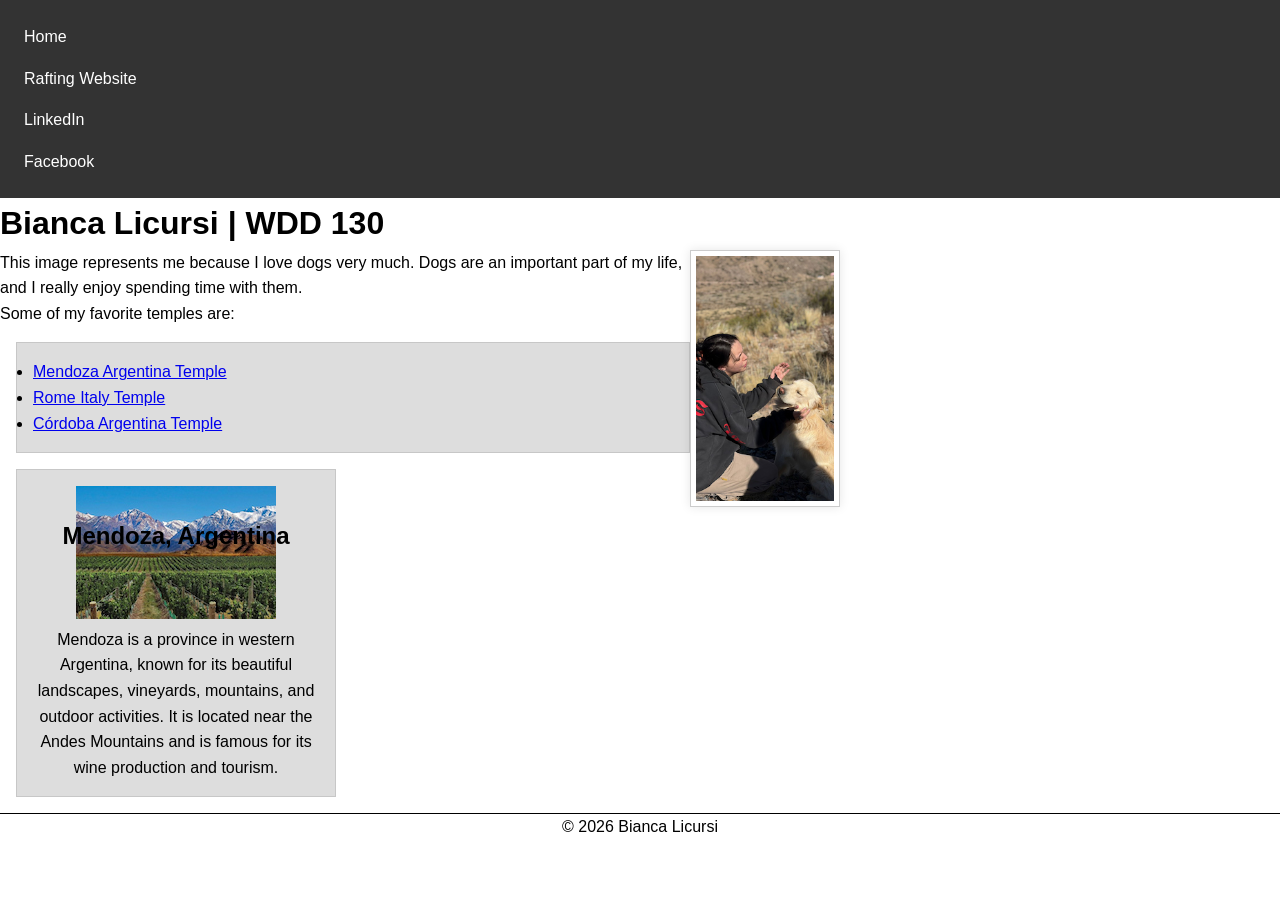
<file: index.html>
<!DOCTYPE html>
<html lang="en-US">

<head>
    <meta charset="UTF-8">
    <meta name="viewport" content="width=device-width, initial-scale=1.0">
    <title>Bianca Licursi | WDD 130</title>
    <meta name="description"
      content="Bianca Licursi's WDD 130 home page about web design, programming, learning, and Mendoza, Argentina.">
    <meta name="author" content="Bianca Licursi">
    <link rel="stylesheet" href="styles/styles.css">
</head>

<body>
    <header>
        <nav>
            <!--i have two navigation links for the week 3 homework-->
            <a href="#">Home</a>
            <a href="wwr/">Rafting Website</a>
            <a href="https://www.linkedin.com/in/bianca-licursi-32025340a/" target="_blank"
              rel="noopener">LinkedIn</a>
            <a href="https://www.facebook.com/bianca.licursi.ojeda" target="_blank"
              rel="noopener">Facebook</a>
        </nav>
    </header>

    <main>
        <h1>Bianca Licursi | WDD 130</h1>

        <img src="images/profile.jpg" alt="Bianca with a dog">

        <p>
            This image represents me because I love dogs very much.
            Dogs are an important part of my life, and I really enjoy
            spending time with them.
        </p>

        <p>
            Some of my favorite temples are:
        </p>

        <ul class="box">
            <li>
                <a href="https://www.churchofjesuschrist.org/temples/details/mendoza-argentina-temple"
                  target="_blank" rel="noopener">Mendoza Argentina Temple</a>
            </li>
            <li>
                <a href="https://www.churchofjesuschrist.org/temples/details/rome-italy-temple"
                  target="_blank" rel="noopener">Rome Italy Temple</a>
            </li>
            <li>
                <a href="https://www.churchofjesuschrist.org/temples/details/cordoba-argentina-temple"
                  target="_blank" rel="noopener">Córdoba Argentina Temple</a>
            </li>
        </ul>
    </main>

    <aside class="box">
        <h2>Mendoza, Argentina</h2>

        <img src="images/mendoza.jpg" alt="Landscape of Mendoza, Argentina">

        <p>
            Mendoza is a province in western Argentina, known for its
            beautiful landscapes, vineyards, mountains, and outdoor
            activities. It is located near the Andes Mountains and is
            famous for its wine production and tourism.
        </p>
    </aside>

    <footer>
        <p>© 2026 Bianca Licursi</p>
    </footer>
</body>


</html>
</file>
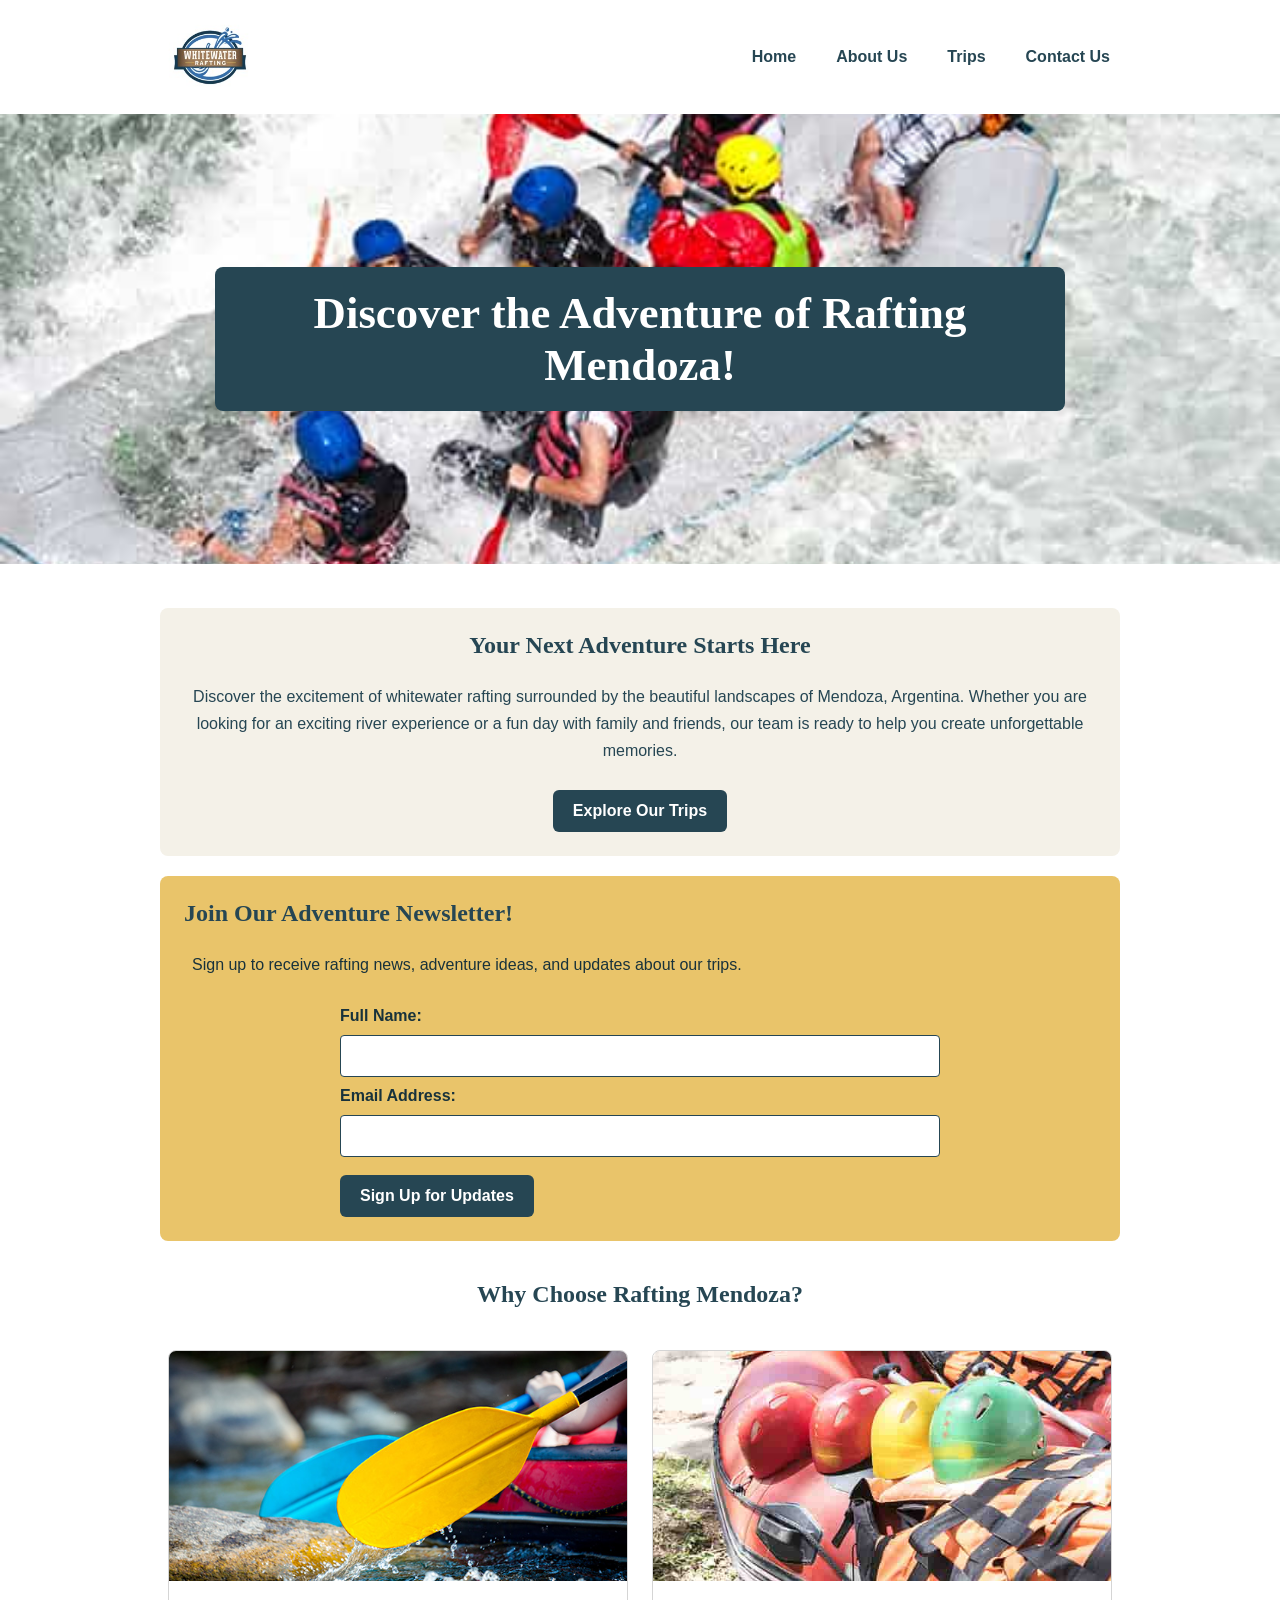
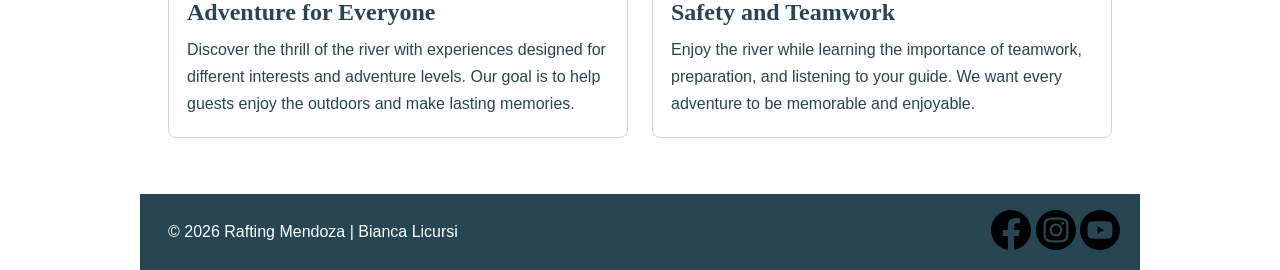
<file: wwr/index.html>
<!DOCTYPE html>
<html lang="en-US">

<head>
    <meta charset="UTF-8">
    <meta name="viewport" content="width=device-width, initial-scale=1.0">
    <meta name="description"
        content="Discover rafting adventures in Mendoza, Argentina. Explore river trips, enjoy nature, and find the perfect whitewater rafting experience.">
    <meta name="author" content="Bianca Licursi">
    <title>Home | Rafting Mendoza</title>
    <link rel="stylesheet" href="styles/rafting.css">
</head>

<body>
    <header>
        <img src="images/logo/logo.jpg" alt="Rafting Mendoza Logo">

        <nav>
            <ul>
                <li><a href="index.html">Home</a></li>
                <li><a href="about.html">About Us</a></li>
                <li><a href="trips.html">Trips</a></li>
                <li><a href="contact.html">Contact Us</a></li>
            </ul>
        </nav>
    </header>

    <main class="home-main">
        <section class="home-hero">
            <img src="images/raftingmendoza.jpg"
                alt="A group enjoying a whitewater rafting adventure in Mendoza">
            <h1>Discover the Adventure of Rafting Mendoza!</h1>
        </section>

        <div class="home-content">
            <section class="home-intro">
                <h2>Your Next Adventure Starts Here</h2>

                <p>
                    Discover the excitement of whitewater rafting surrounded by
                    the beautiful landscapes of Mendoza, Argentina. Whether you
                    are looking for an exciting river experience or a fun day
                    with family and friends, our team is ready to help you
                    create unforgettable memories.
                </p>

                <a class="cta-button" href="trips.html">Explore Our Trips</a>
            </section>

            <section class="newsletter">
                <h2>Join Our Adventure Newsletter!</h2>

                <p>
                    Sign up to receive rafting news, adventure ideas, and
                    updates about our trips.
                </p>

                <form action="#" method="get">
                    <label for="newsletter-name">Full Name:</label>
                    <input type="text" id="newsletter-name"
                        name="newsletter-name" autocomplete="name" required>

                    <label for="newsletter-email">Email Address:</label>
                    <input type="email" id="newsletter-email"
                        name="newsletter-email" autocomplete="email" required>

                    <button type="submit">Sign Up for Updates</button>
                </form>
            </section>

            <section class="home-grid">
                <h2>Why Choose Rafting Mendoza?</h2>

                <article class="home-card">
                    <img src="images/rafting1.jpg"
                        alt="Rafters navigating exciting river rapids">

                    <h2>Adventure for Everyone</h2>

                    <p>
                        Discover the thrill of the river with experiences
                        designed for different interests and adventure levels.
                        Our goal is to help guests enjoy the outdoors and
                        make lasting memories.
                    </p>
                </article>

                <article class="home-card">
                    <img src="images/rafting2.jpg"
                        alt="A rafting group enjoying the river together">

                    <h2>Safety and Teamwork</h2>

                    <p>
                        Enjoy the river while learning the importance of
                        teamwork, preparation, and listening to your guide.
                        We want every adventure to be memorable and enjoyable.
                    </p>
                </article>
            </section>
        </div>
    </main>

    <footer>
        <p>&copy; 2026 Rafting Mendoza | Bianca Licursi</p>

        <nav class="socialmedia">
            <a href="https://facebook.com">
                <img src="images/facebook.svg" alt="Facebook">
            </a>

            <a href="https://instagram.com">
                <img src="images/instagram.svg" alt="Instagram">
            </a>

            <a href="https://youtube.com">
                <img src="images/youtube.svg" alt="YouTube">
            </a>
        </nav>
    </footer>
</body>

</html>
</file>
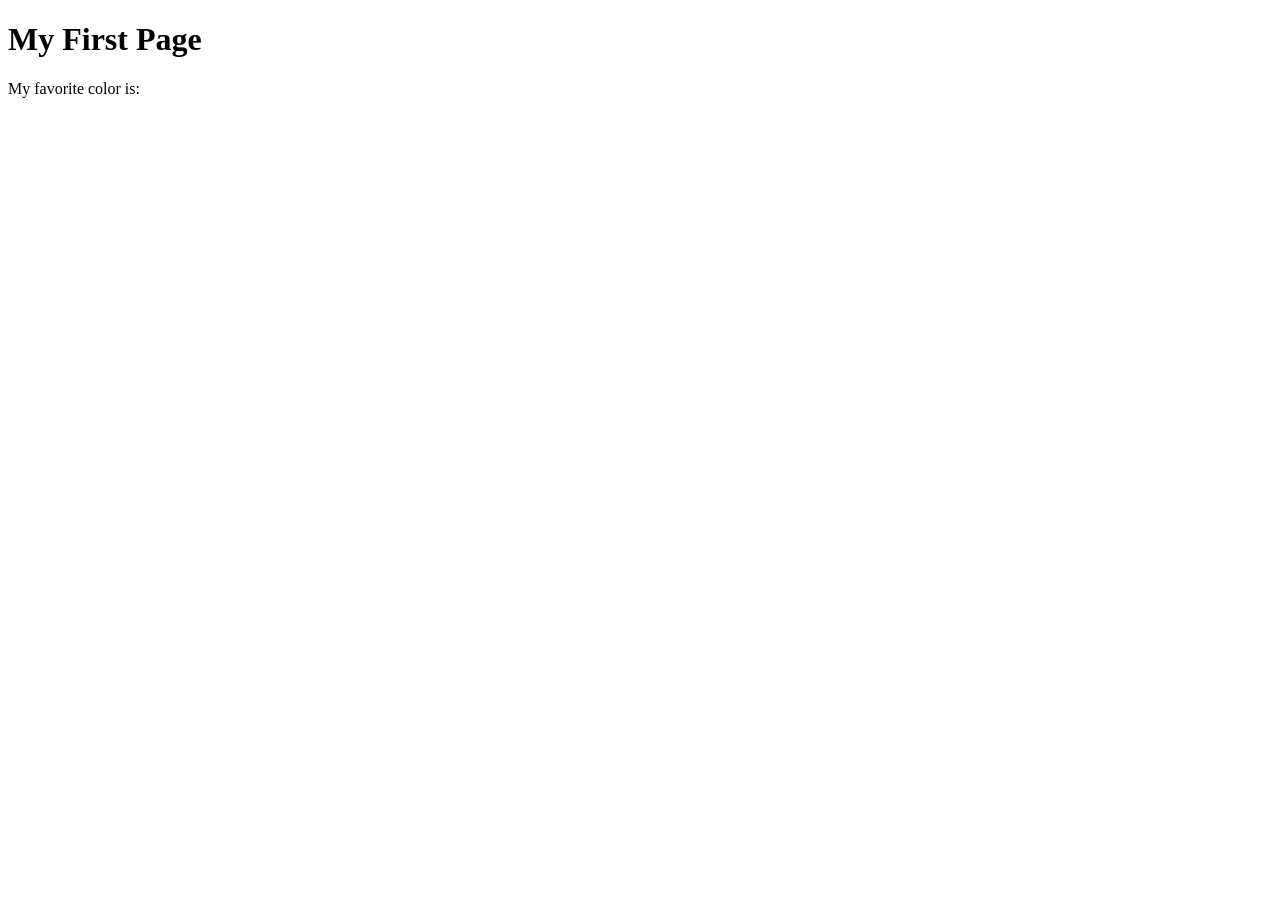
<file: week01/first-page.html>
<!DOCTYPE html>
<html lang="en">
<head>
    <meta charset="UTF-8">
    <meta name="viewport" content="width=device-width, initial-scale=1.0">
    <title>My First Page</title>
</head>
<body>
    <h1>My First Page</h1>
    <p>My favorite color is: </p>
</body>
</html>
</file>
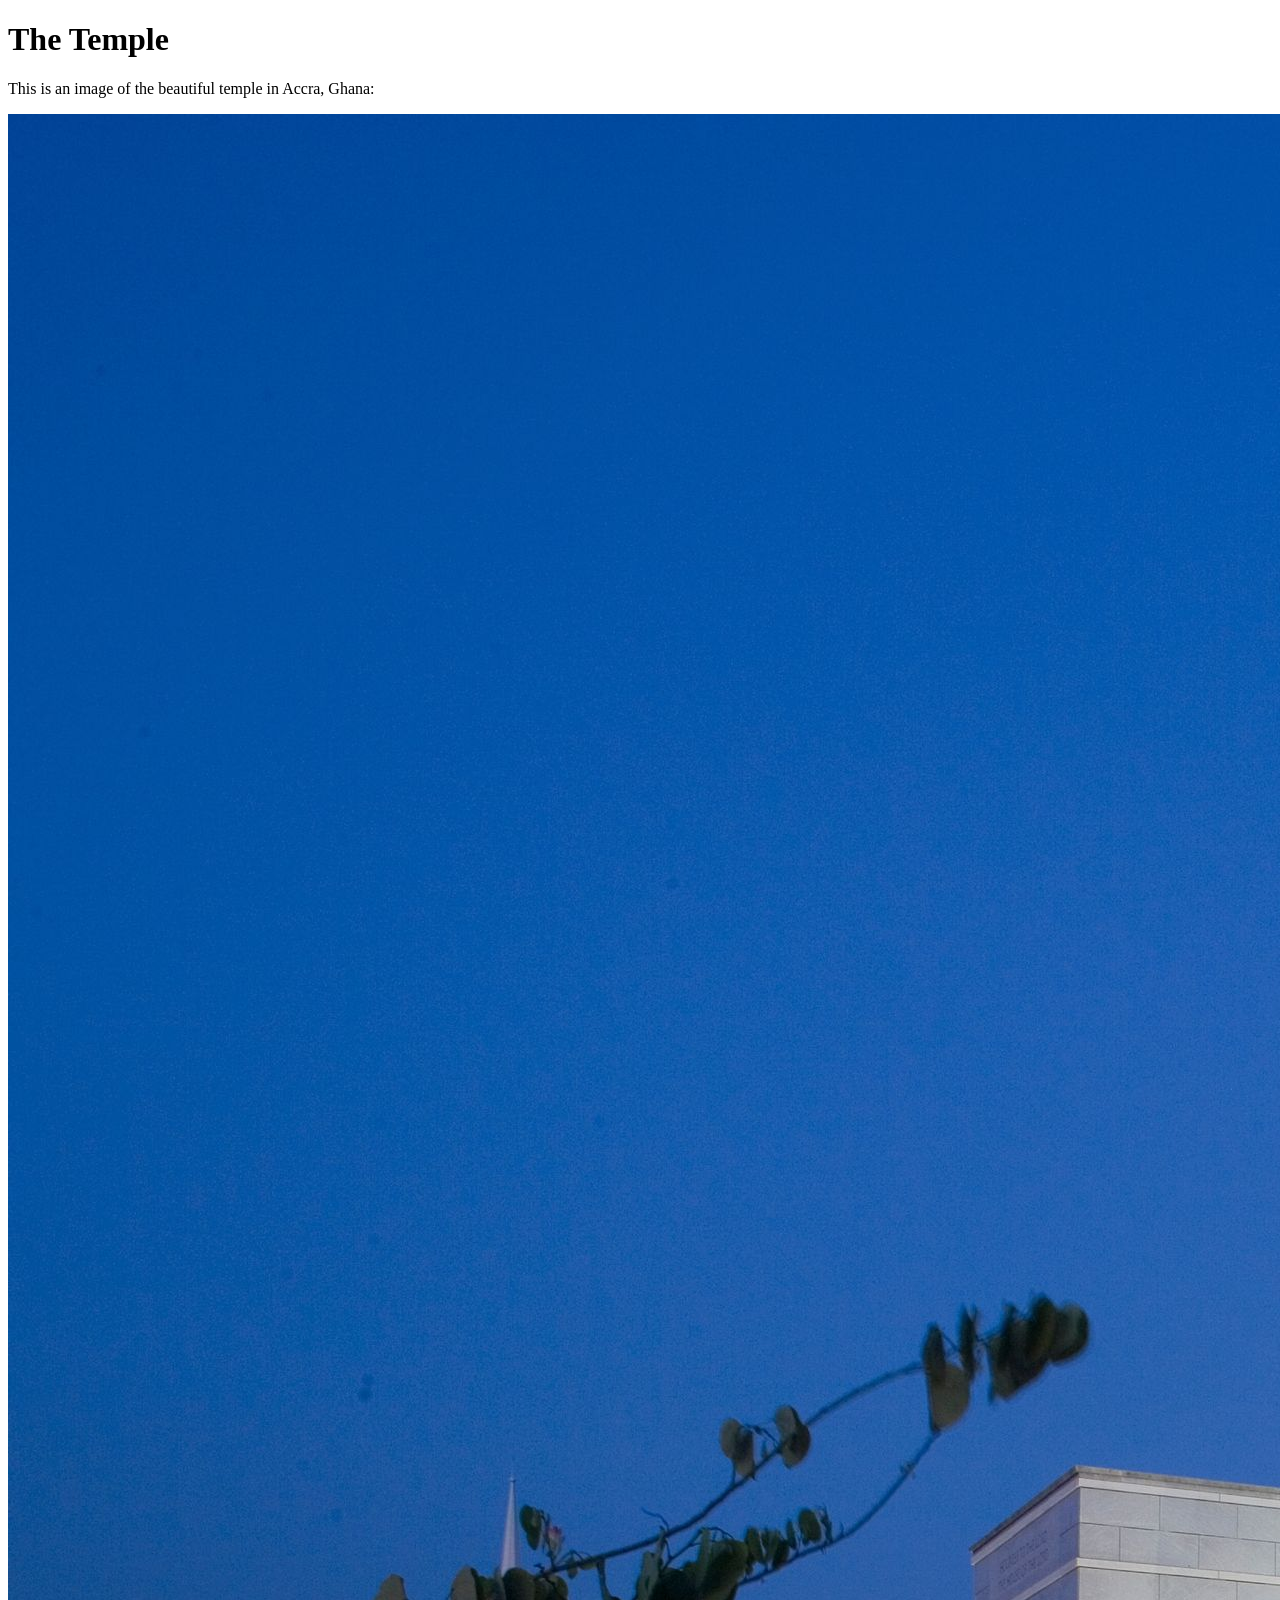
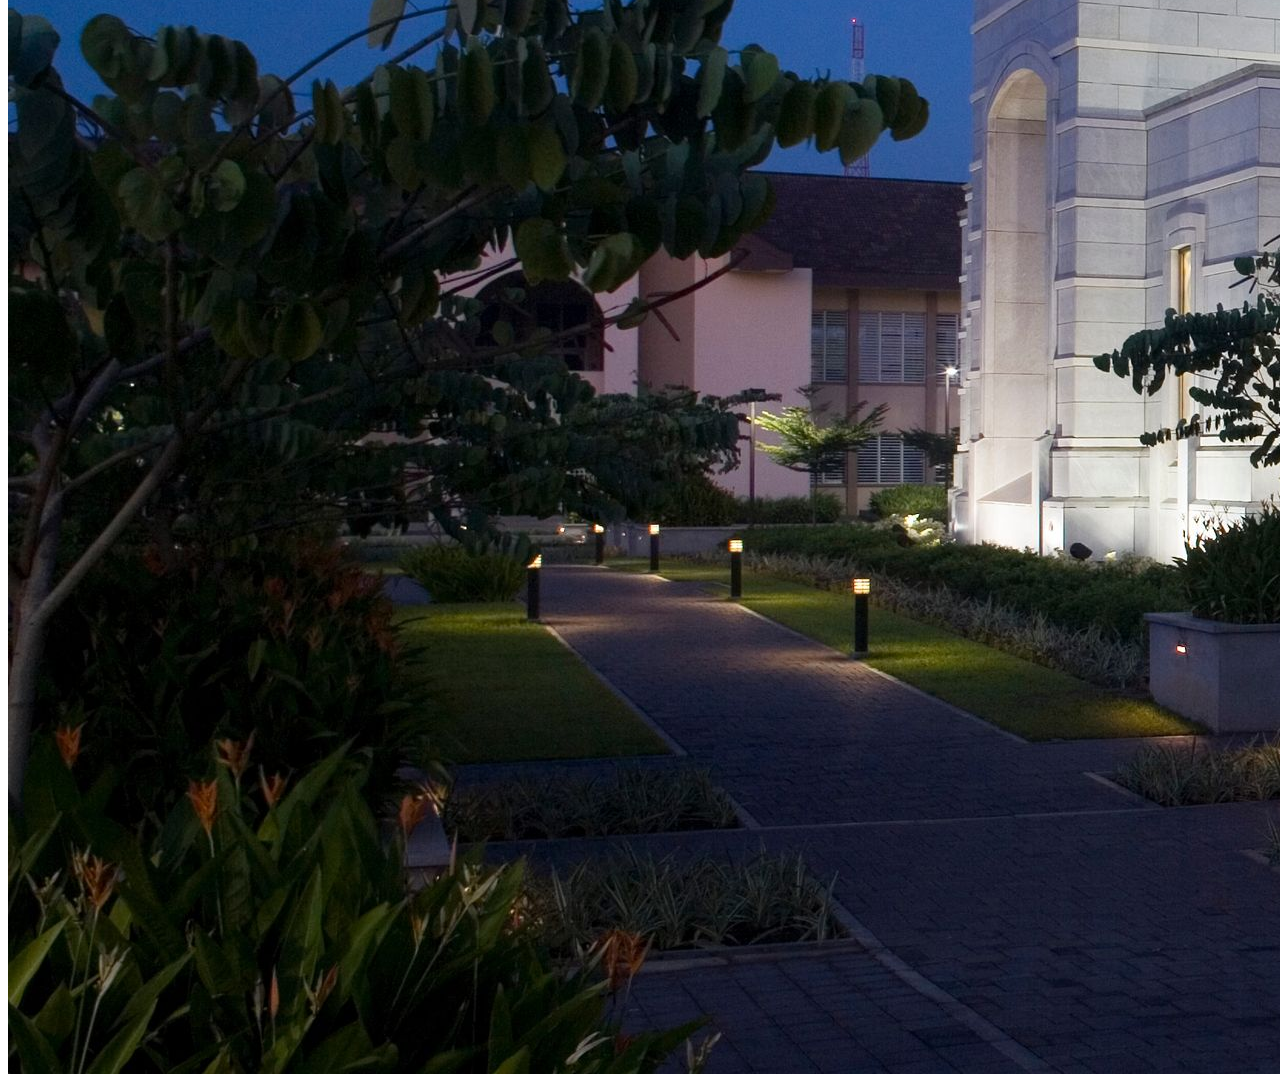
<file: week01/images.html>
<!DOCTYPE html>
<html lang="en">
<head>
    <meta charset="UTF-8">
    <meta name="viewport" content="width=device-width, initial-scale=1.0">
    <title>Temple Image</title>
</head>
<body>
    <h1>The Temple</h1>
    <p>This is an image of the beautiful temple in Accra, Ghana:</p>
    <img src="images/temple-large.jpeg" alt="The Accra Ghana Temple">
    
</body>
</html>
</file>
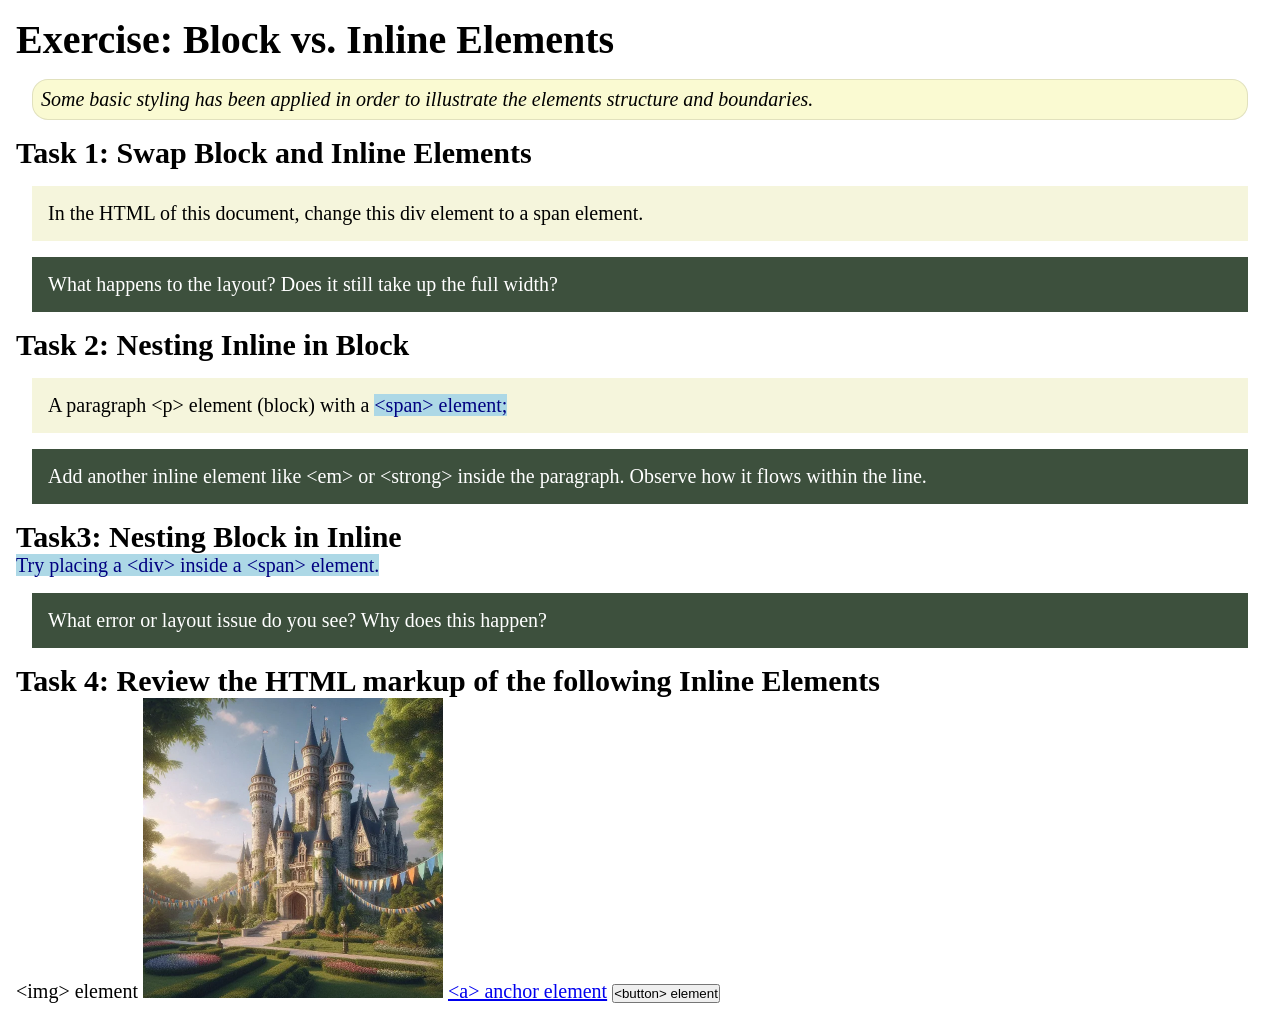
<file: week02/block-vs-inline.html>
<!DOCTYPE html>
<html lang="en">

<head>
    <meta charset="UTF-8">
    <meta name="viewport" content="width=device-width, initial-scale=1.0">
    <title>Exercise: Block vs. Inline Elements</title>
    <link rel="stylesheet" href="styles/block-vs-inline.css">
</head>

<body>
    <main>
        <h1>Exercise: Block vs. Inline Elements</h1>
        <p class="note">Some basic styling has been applied in order to illustrate the elements structure and
            boundaries.</p>

        <h2>Task 1: Swap Block and Inline Elements</h2>
        <div>In the HTML of this document, change this div element to a span element.</div>

        <p class="question">What happens to the layout? Does it still take up the full width?</p>

        <h2>Task 2: Nesting Inline in Block</h2>
        <p>A paragraph &lt;p&gt; element (block) with a <span>&lt;span&gt; element;</span></p>
        <p class="question">Add another inline element like &lt;em&gt; or &lt;strong&gt; inside the paragraph. Observe
            how it flows within the line.</p>

        <h2>Task3: Nesting Block in Inline</h2>
        <span>Try placing a &lt;div&gt; inside a &lt;span&gt; element.</span>
            <p class="question">What error or layout issue do you see? Why does this happen?</p>


            <h2>Task 4: Review the HTML markup of the following Inline Elements</h2>
        &lt;img&gt; element
        <img src="images/castle.webp" alt="placeholder image (images are inline)" width="300" height="300">
        <a href="https://churchofjesuschrist.org">&lt;a&gt; anchor element</a>
        <button type="button">&lt;button&gt; element</button>
    </main>
</body>

</html>
</file>
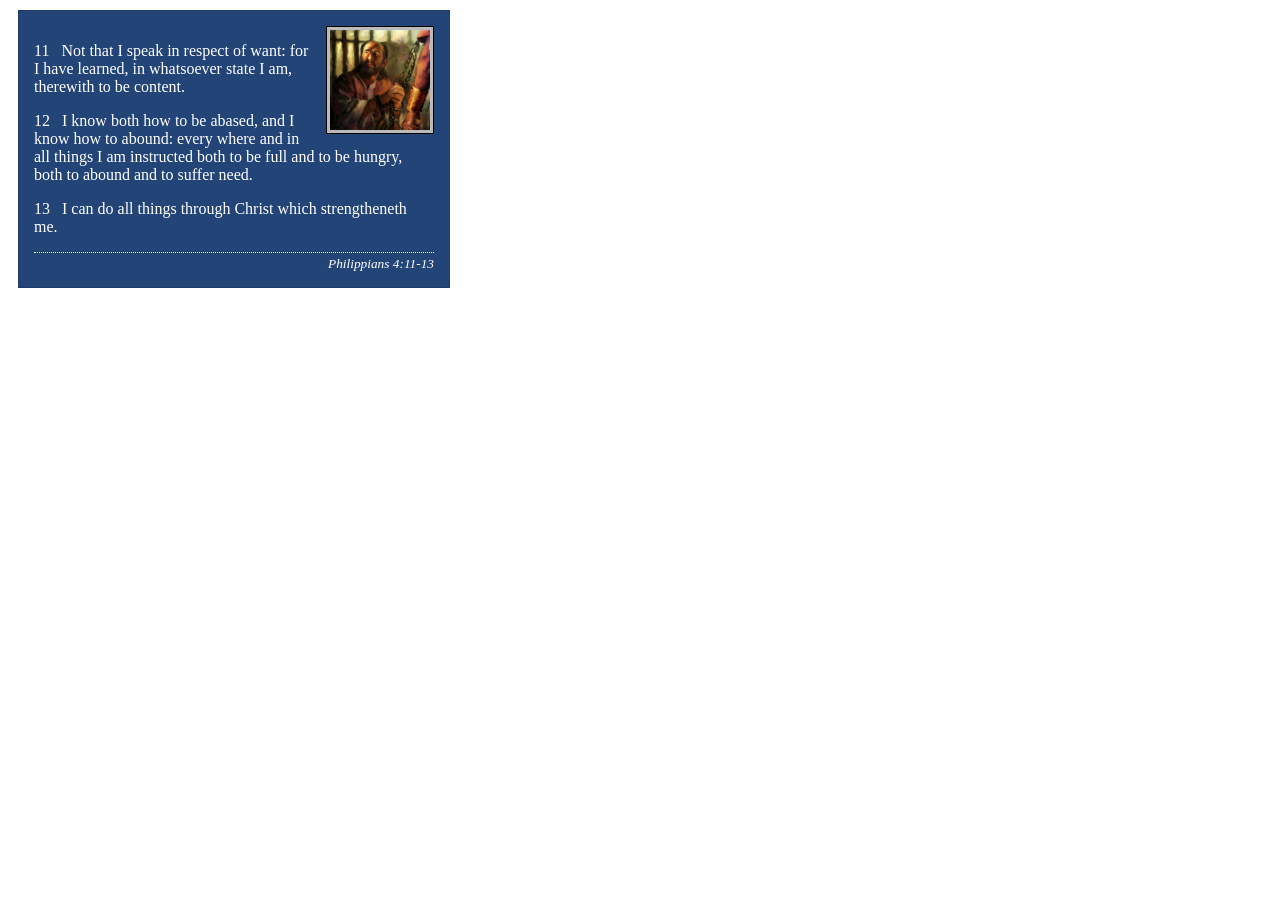
<file: week02/box-model-solution.html>
<!DOCTYPE html>
<html lang="en">
<head>
    <meta charset="UTF-8">
    <meta name="viewport" content="width=device-width, initial-scale=1.0">
    <title>Box Model Activity</title>
    <link rel="stylesheet" href="styles/box-model-solution.css">
</head>
<body>
    <main>
        <div class="callout">
            <img src="images/apostle-paul-imprisoned.webp" alt="Paul the Apostle - Imprisoned in Rome" width="200" height="200">
            <blockquote>
                <p>11 &nbsp; Not that I speak in respect of want: for I have learned, in whatsoever state I am, therewith to be content.</p>
                <p>12 &nbsp; I know both how to be abased, and I know how to abound: every where and in all things I am instructed both to be full and to be hungry, both to abound and to suffer need.</p>
                <p>13 &nbsp; I can do all things through Christ which strengtheneth me.</p>
            </blockquote>
            <cite>Philippians 4:11-13</cite>
        </div>
    </main>
</body>
</html>
</file>
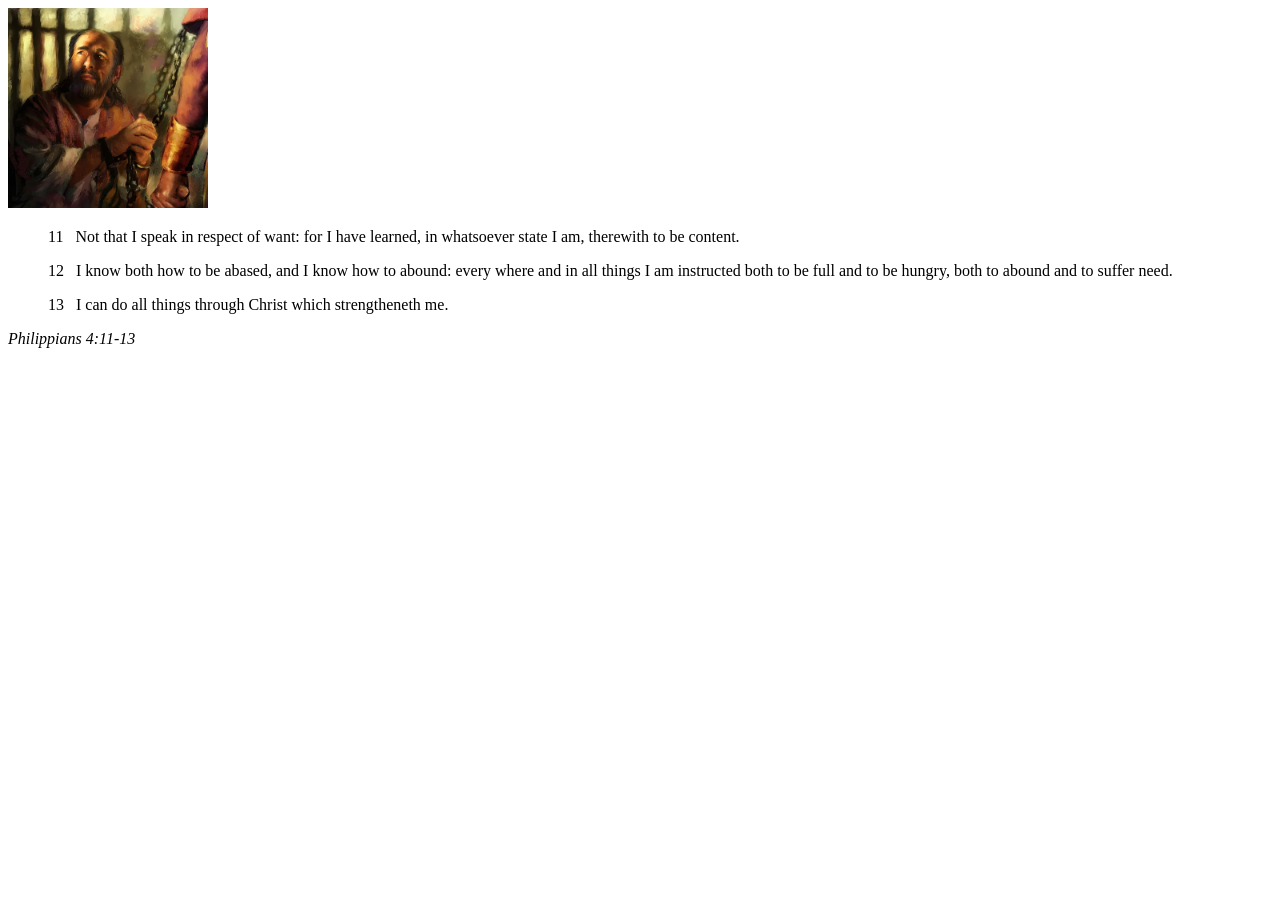
<file: week02/box-model.html>
<!DOCTYPE html>
<html lang="en">
<head>
    <meta charset="UTF-8">
    <meta name="viewport" content="width=device-width, initial-scale=1.0">
    <title>Box Model Activity</title>
</head>
<body>
    <main>
        <div class="callout">
            <img src="images/apostle-paul-imprisoned.webp" alt="Paul the Apostle - Imprisoned in Rome" width="200" height="200">
            <blockquote>
                <p>11 &nbsp; Not that I speak in respect of want: for I have learned, in whatsoever state I am, therewith to be content.</p>
                <p>12 &nbsp; I know both how to be abased, and I know how to abound: every where and in all things I am instructed both to be full and to be hungry, both to abound and to suffer need.</p>
                <p>13 &nbsp; I can do all things through Christ which strengtheneth me.</p>
            </blockquote>
            <cite>Philippians 4:11-13</cite>
        </div>
    </main>
</body>
</html>
</file>
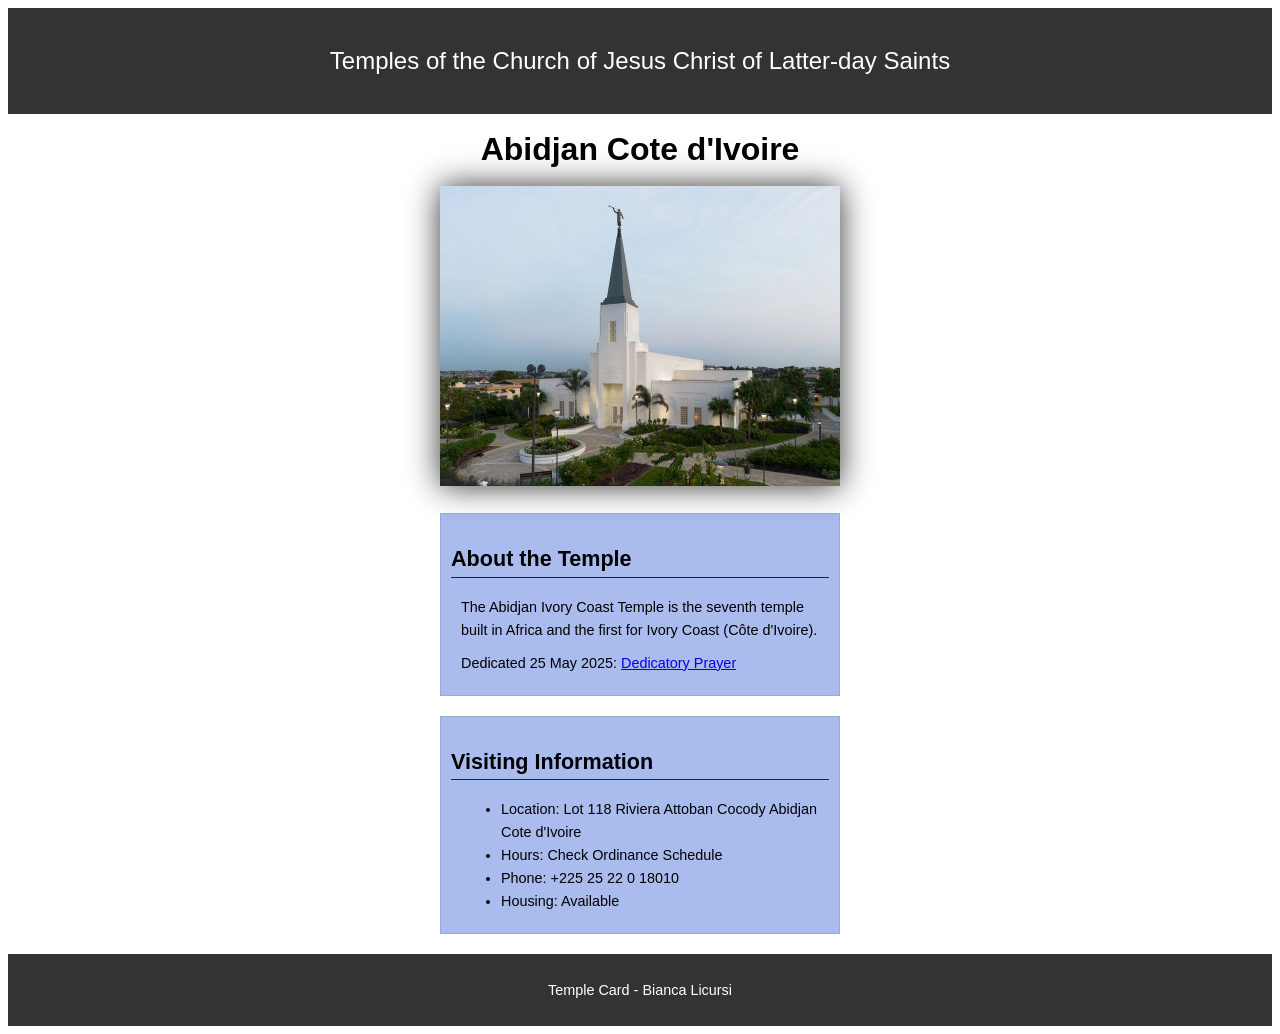
<file: week02/temple.html>
<!DOCTYPE html>
<html lang="en">

<head>
    <link rel="stylesheet" href="styles/temple.css">
    <meta charset="UTF-8">
    <meta name="viewport" content="width=device-width, initial-scale=1.0">
    <title>Temple Card - Abidjan Cote d'Ivoire</title>
</head>

<body>
    <header>
        <p>Temples of the Church of Jesus Christ of Latter-day Saints</p>
    </header>
    <main>
        <h1>Abidjan Cote d'Ivoire</h1>
        <picture>
            <img src="images/abidjan-ivory-coast.jpeg" alt="Abidjan Cote d'Ivoire Temple">
        </picture>
        <section>
            <h2>About the Temple</h2>
            <p>The Abidjan Ivory Coast Temple is the seventh temple built in Africa and the first
                for Ivory Coast (Côte
                d'Ivoire).</p>
            <p>Dedicated 25 May 2025: <a
                  href="https://www.churchofjesuschrist.org/temples/dedicatory-prayer/abidjan-ivory-coast-temple/2025-05-25?lang=eng"
                  target="_blank" rel="noopener noreferrer">Dedicatory Prayer</a></p>
        </section>
        <section>
            <h2>Visiting Information</h2>
            <ul>
                <li>Location: Lot 118 Riviera Attoban Cocody Abidjan Cote d'Ivoire</li>
                <li>Hours: Check Ordinance Schedule</li>
                <li>Phone: +225 25 22 0 18010</li>
                <li>Housing: Available</li>
            </ul>
        </section>
    </main>
    <footer>
        <p>Temple Card - Bianca Licursi</p>
    </footer>
</body>

</html>
</file>
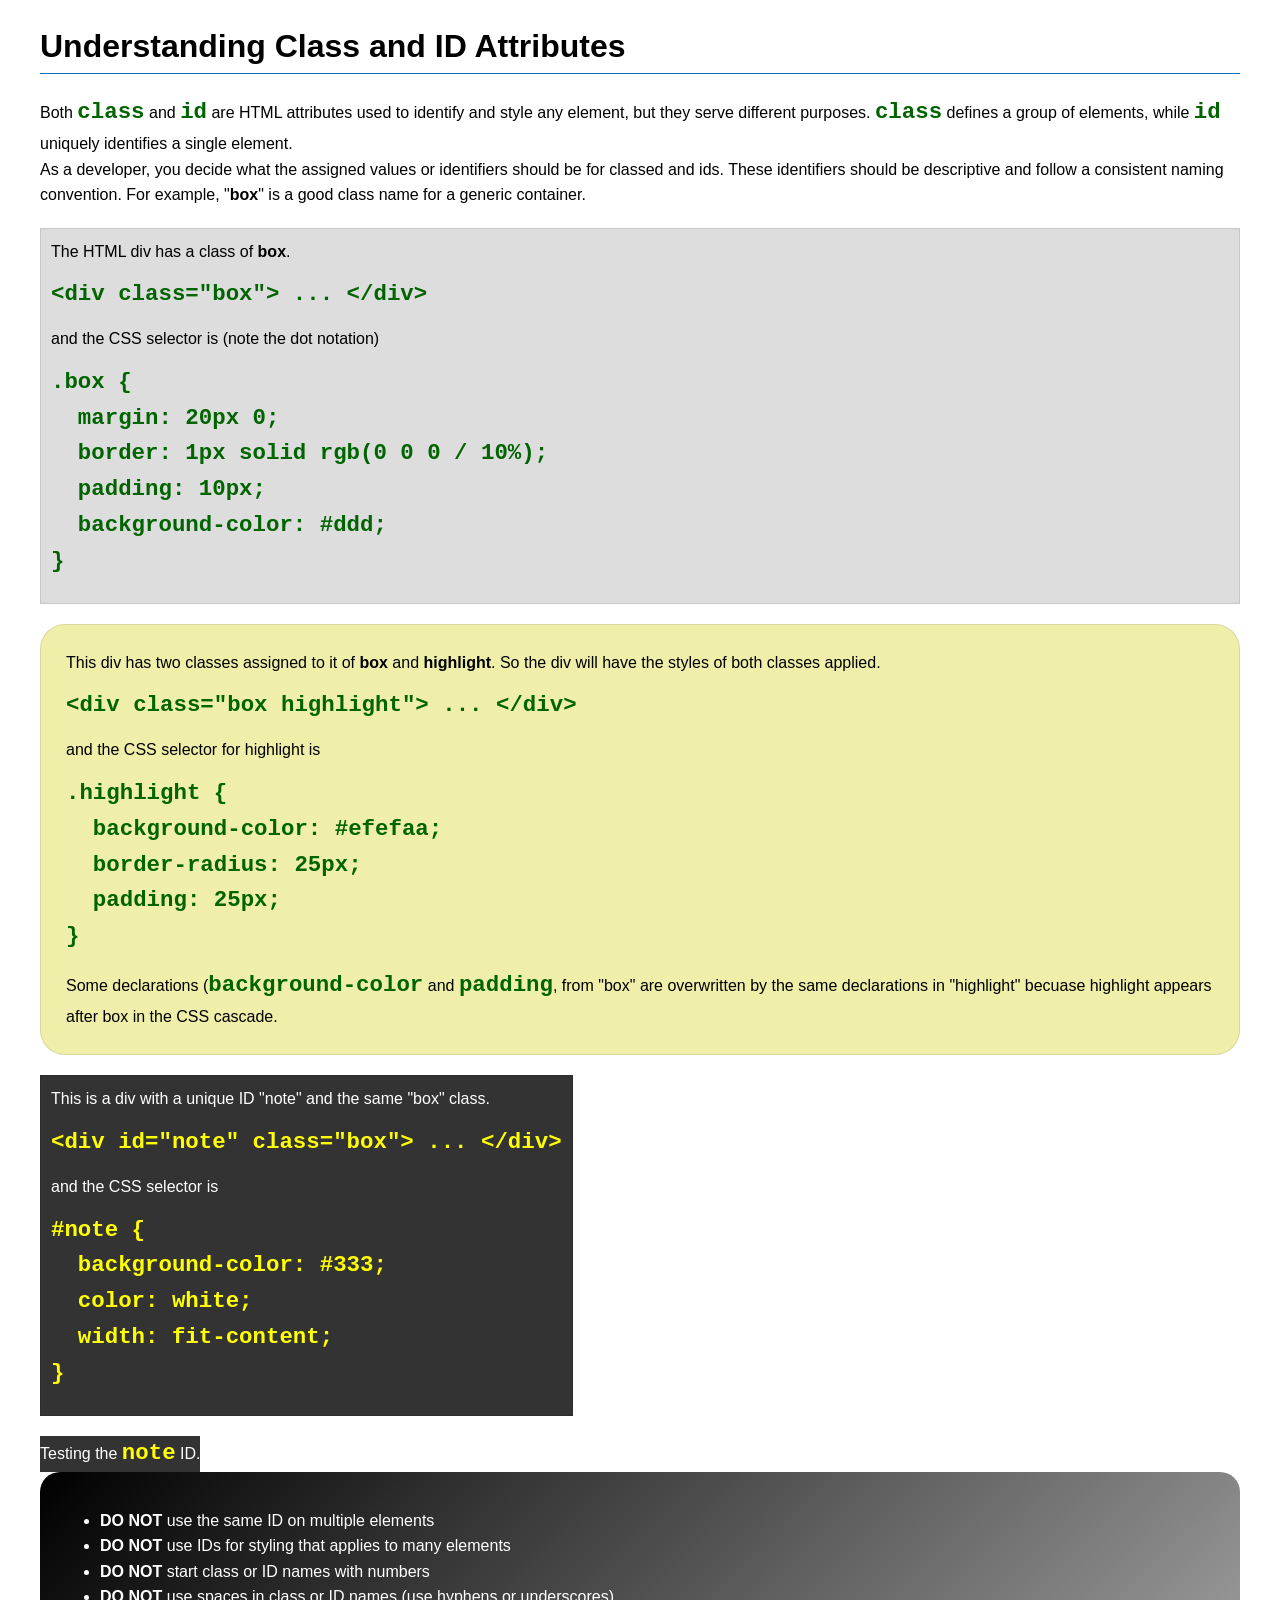
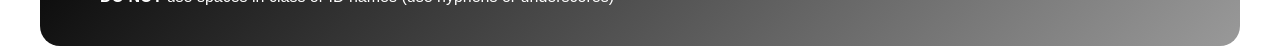
<file: week03/class-and-id.html>
<!DOCTYPE html>
<html lang="en">

<head>
    <meta charset="UTF-8">
    <meta name="viewport" content="width=device-width, initial-scale=1.0">
    <title>Class vs ID Attributes</title>
    <link rel="stylesheet" href="styles/class-and-id.css">
</head>

<body>
    <h1>Understanding Class and ID Attributes</h1>
    <p>Both <code>class</code> and <code>id</code> are HTML attributes used to identify and style any element, but they
        serve different purposes. <code>class</code> defines a group of elements, while <code>id</code> uniquely
        identifies a single element.</p>
    <p>As a developer, you decide what the assigned values or identifiers should be for classed and ids. These
        identifiers should be
        descriptive and follow a consistent naming convention. For example, "<strong>box</strong>" is a good class name
        for a generic container.</p>
    <div class="box">
        <p>The HTML div has a class of <strong>box</strong>.</p>
        <pre><code class="html">&lt;div class="box"&gt; ... &lt;/div&gt;</code></pre>
        and the CSS selector is (note the dot notation)
        <pre><code class="css">.box {
  margin: 20px 0;
  border: 1px solid rgb(0 0 0 / 10%);
  padding: 10px;
  background-color: #ddd; 
}</code></pre>
    </div>

    <div class="box highlight">
        <p>This div has two classes assigned to it of <strong>box</strong> and <strong>highlight</strong>. So the div
            will have the styles of both classes applied.</p>
        <pre><code class="html">&lt;div class="box highlight"&gt; ... &lt;/div&gt;</code></pre>
        and the CSS selector for highlight is
        <pre><code class="css">.highlight {
  background-color: #efefaa;
  border-radius: 25px;
  padding: 25px;
}</code></pre>
<p>Some declarations (<code>background-color</code> and <code>padding</code>, from "box" are overwritten by the same declarations in "highlight" becuase highlight appears after box in the CSS cascade.</p>
    </div>

    <div id="note" class="box">
        <p>This is a div with a unique ID "note" and the same "box" class.</p>
        <pre><code class="html">&lt;div id="note" class="box"&gt; ... &lt;/div&gt;</code></pre>
        and the CSS selector is
        <pre><code class="css">#note {
  background-color: #333;
  color: white;
  width: fit-content;
}</code></pre>
    </div>

    <div id="note">
        <p>Testing the <code>note</code> ID.</p>
    </div>

    <section id="best-practice">
        <ul>
            <li><strong>DO NOT</strong> use the same ID on multiple elements</li>
            <li><strong>DO NOT</strong> use IDs for styling that applies to many elements</li>
            <li><strong>DO NOT</strong> start class or ID names with numbers</li>
            <li><strong>DO NOT</strong> use spaces in class or ID names (use hyphens or underscores)</li>
        </ul>
    </section>




</body>

</html>
</file>
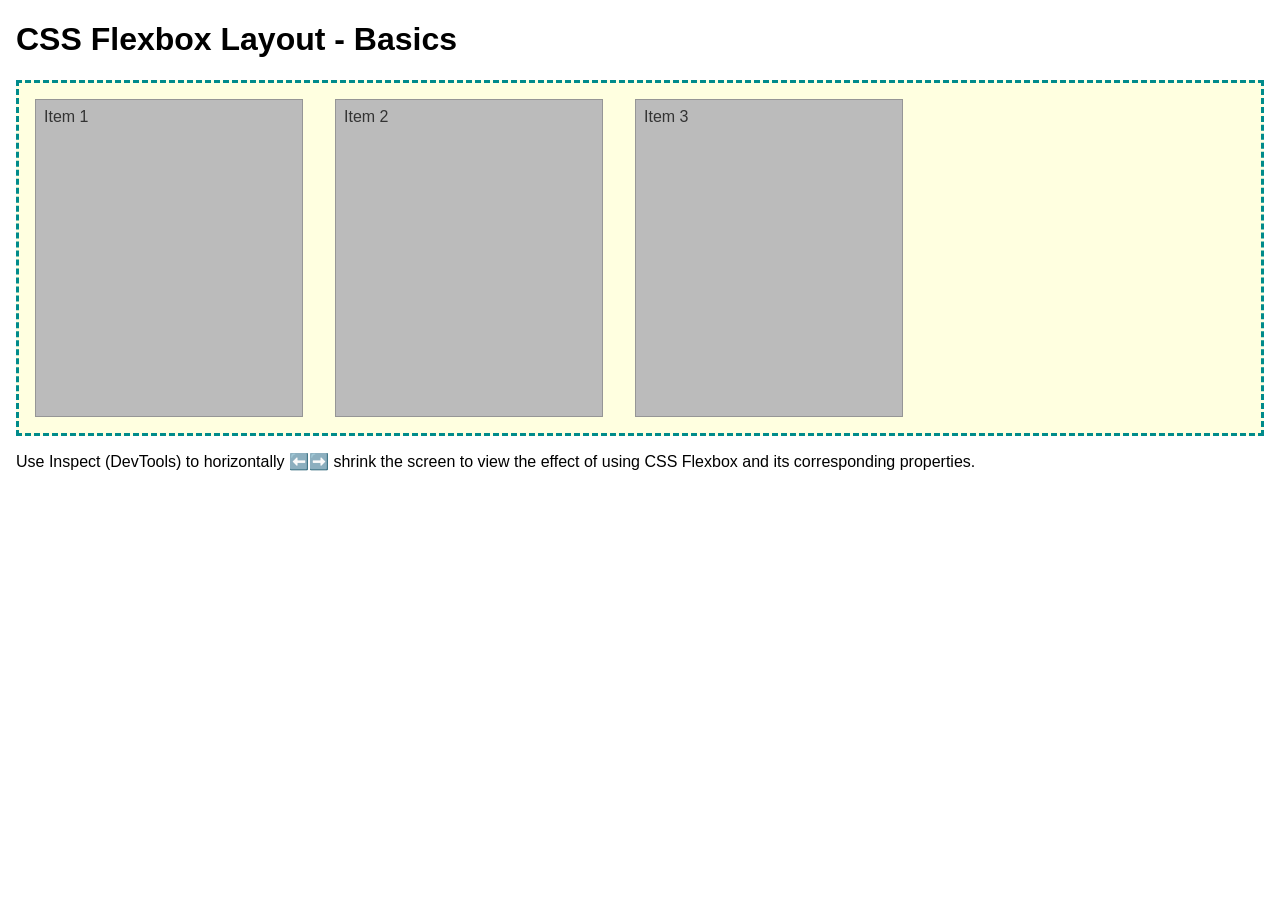
<file: week04/flexbox-layout.html>
<!DOCTYPE html>
<html lang="en">
<head>
    <meta charset="UTF-8">
    <meta name="viewport" content="width=device-width, initial-scale=1.0">
    <title>CSS Flexbox Layout - Basics</title>
    <link rel="stylesheet" href="styles/flexbox.css">
</head>
<body>
    <main>
        <h1>CSS Flexbox Layout - Basics</h1>
        <div class="flex-container">
            <div class="flex-item item1">Item 1</div>
            <div class="flex-item item2">Item 2</div>
            <div class="flex-item item3">Item 3</div>
        </div>
        <p>Use Inspect (DevTools) to horizontally ⬅️➡️ shrink the screen to view the effect of using CSS Flexbox and its corresponding properties.</p>
    </main>
</body>
</html>
</file>
<file: styles/styles.css>
* {
    margin: 0;
    padding: 0;
    box-sizing: border-box;
}

body {
    font-family: Arial, sans-serif;
    line-height: 1.6;
}

/* Class Selectors */

.box {
    margin: 1rem;
    border: 1px solid rgb(0 0 0 / 10%);
    padding: 1rem;
    background-color: #ddd;
    color: #000;
    overflow: hidden;
}

nav {
    background-color: #333;
    padding: 1rem;
}

nav a {
    color: #fff;
    padding: 0.5rem;
    display: block;
    text-decoration: none;
}

h1 {
    color: #000;
}

p {
    padding: 0;
}

main {
    max-width: 840px;
}

main img {
    width: 150px;
    height: auto;
    border: 1px solid #ccc;
    padding: 5px;
    box-shadow: 0 0 10px rgba(0, 0, 0, 0.1);
    float: right;
}

aside {
    width: 20rem;
    margin: 1rem;
    border: 1px solid rgba(0, 0, 0, 0.2);
    padding: 1rem;
    background-color: #eee;
    color: #333;
    text-align: center;
    position: relative;
}

aside h2 {
    position: absolute;
    top: 47px;
    left: 50%;
    transform: translateX(-50%);
    white-space: nowrap;
}

aside img {
    width: 200px;
    height: auto;
}

footer {
    margin-top: 15px;
    border-top: 1px solid #000;
    text-align: center;
}
</file>
<file: wwr/styles/rafting.css>
:root {
    --primary-color: #264653;
    --accent1-color: #e9c46a;
    --heading-font: Georgia, "Times New Roman", serif;
    --body-font: Arial, Helvetica, sans-serif;
}

* {
    margin: 0;
    padding: 0;
    box-sizing: border-box;
}

body {
    font-family: var(--body-font);
    color: var(--primary-color);
}

header,
main,
footer {
    max-width: 100%;
    width: 100%;
    margin: 0 auto;
}

header {
    display: grid;
    grid-template-columns: 1fr 2fr;
    align-items: center;
    max-width: 1000px;
    padding: 16px 20px;
    gap: 20px;
}

header img {
    width: 100px;
}

header nav {
    margin: 0;
    padding: 0;
}

nav ul {
    display: flex;
    justify-content: flex-end;
    gap: 20px;
    list-style: none;
}

header nav a {
    display: inline-block;
    padding: 10px;
    color: var(--primary-color);
    text-decoration: none;
    font-weight: bold;
}

header nav a:hover,
header nav a:focus {
    text-decoration: underline;
}

h1,
h2 {
    font-family: var(--heading-font);
    color: var(--primary-color);
}

nav,
p,
section,
article {
    margin: 16px;
    padding: 8px;
}

.socialmedia a {
    text-decoration: none;
}

/* About page hero */

.hero {
    position: relative;
}

.hero img {
    display: block;
    width: 100%;
    height: auto;
}

.hero h1 {
    position: absolute;
    top: 20px;
    width: 100%;
    padding: 16px;
    text-align: center;
    opacity: 0.7;
    background-color: var(--accent1-color);
    color: var(--primary-color);
}

.hero article {
    position: absolute;
    bottom: 20px;
    left: 20px;
    right: 20px;
    padding: 16px;
    background-color: var(--primary-color);
    color: #fff;
    opacity: 0.9;
}

.hero article img {
    float: right;
    width: 125px;
    margin-left: 16px;
}

/* History section */

.history {
    display: grid;
    grid-template-columns: 1fr 1fr;
    gap: 20px;
    align-items: center;
}

.history h2 {
    grid-column: 1 / -1;
    text-align: center;
}

/* Adventures section */

.adventures {
    display: grid;
    grid-template-columns: repeat(5, 1fr);
    gap: 10px;
}

.adventures h2 {
    grid-column: 1 / -1;
    text-align: center;
}

.adventures figure {
    margin: 0;
    text-align: center;
}

.adventures img {
    width: 100%;
    height: 120px;
    object-fit: cover;
}

.adventures figcaption {
    padding: 8px;
    font-size: 0.9rem;
}

/* Shared footer */

footer {
    max-width: 1000px;
    padding: 16px 20px;
    display: flex;
    align-items: center;
    justify-content: space-between;
    gap: 20px;
    flex-wrap: wrap;
    background-color: var(--primary-color);
    color: #fff;
}

footer p {
    margin: 0;
}

footer nav {
    margin: 0;
    padding: 0;
}

.socialmedia img {
    width: 40px;
    height: 40px;
}

/* Home page hero */

.home-main {
    width: 100%;
    max-width: none;
}

.home-hero {
    position: relative;
    width: 100%;
    margin: 0;
    padding: 0;
}

.home-hero img {
    display: block;
    width: 100%;
    height: 450px;
    object-fit: cover;
}

.home-hero h1 {
    position: absolute;
    top: 50%;
    left: 50%;
    transform: translate(-50%, -50%);
    width: min(90%, 850px);
    padding: 20px;
    text-align: center;
    background-color: var(--primary-color);
    color: #fff;
    border-radius: 8px;
    font-size: clamp(1.6rem, 4vw, 2.8rem);
}

/* Home page content */

.home-content {
    max-width: 1000px;
    margin: 0 auto;
    padding: 24px 20px;
}

.home-intro,
.newsletter,
.trip-summary,
.trips-contact,
.trips-heading {
    margin: 20px 0;
    padding: 24px;
    border-radius: 8px;
}

.home-intro {
    text-align: center;
    background-color: #f4f1e8;
}

.home-intro h2,
.newsletter h2,
.trip-summary h2,
.trips-contact h2,
.trips-heading h1 {
    margin-bottom: 16px;
}

.home-intro p,
.newsletter p,
.trips-heading p,
.trips-contact p {
    line-height: 1.7;
    margin: 0 0 18px;
}

.cta-button {
    display: inline-block;
    padding: 12px 20px;
    border-radius: 6px;
    background-color: var(--primary-color);
    color: #fff;
    font-weight: bold;
    text-align: center;
    text-decoration: none;
}

.cta-button:hover,
.cta-button:focus {
    background-color: #18323b;
    text-decoration: underline;
}

/* Newsletter */

.newsletter {
    background-color: var(--accent1-color);
    color: #18323b;
}

.newsletter form {
    display: grid;
    grid-template-columns: 1fr;
    gap: 10px;
    max-width: 600px;
    margin: 20px auto 0;
}

.newsletter label {
    font-weight: bold;
}

.newsletter input {
    width: 100%;
    min-height: 42px;
    padding: 10px;
    border: 1px solid var(--primary-color);
    border-radius: 4px;
    background-color: #fff;
    color: #18323b;
    font: inherit;
}

.newsletter button {
    justify-self: start;
    margin-top: 8px;
    padding: 12px 20px;
    border: 0;
    border-radius: 6px;
    background-color: var(--primary-color);
    color: #fff;
    font: inherit;
    font-weight: bold;
    cursor: pointer;
}

.newsletter button:hover,
.newsletter button:focus {
    background-color: #18323b;
    text-decoration: underline;
}

/* Home page CSS Grid */

.home-grid {
    display: grid;
    grid-template-columns: repeat(2, minmax(0, 1fr));
    gap: 24px;
    margin: 24px 0;
}

/* Heading for the home page grid */

.home-grid > h2 {
    grid-column: 1 / -1;
    text-align: center;
    margin: 0 0 10px;
    padding: 8px;
}

.home-card {
    margin: 0;
    padding: 0;
    overflow: hidden;
    border: 1px solid #d5d5d5;
    border-radius: 8px;
    background-color: #fff;
}

.home-card img {
    display: block;
    width: 100%;
    height: 230px;
    object-fit: cover;
}

.home-card h2 {
    margin: 18px 18px 10px;
}

.home-card p {
    margin: 0 18px 20px;
    padding: 0;
    line-height: 1.7;
}

/* Trips page */

.trips-main {
    max-width: 1000px;
    width: 100%;
    padding: 20px;
}

.trips-heading {
    text-align: center;
    background-color: #f4f1e8;
}

.trip-grid {
    display: grid;
    grid-template-columns: repeat(3, minmax(0, 1fr));
    gap: 20px;
    margin: 24px 0;
}

/* Heading for the trips grid, if present */

.trip-grid > h2 {
    grid-column: 1 / -1;
    text-align: center;
    margin-bottom: 10px;
}

.trip-card {
    margin: 0;
    padding: 0;
    overflow: hidden;
    border: 1px solid #d5d5d5;
    border-radius: 8px;
    background-color: #fff;
}

.trip-card img {
    display: block;
    width: 100%;
    height: 200px;
    object-fit: cover;
}

.trip-card-content {
    padding: 18px;
}

.trip-card-content h2 {
    margin-bottom: 12px;
}

.trip-card-content p {
    margin: 0 0 14px;
    padding: 0;
    line-height: 1.6;
}

.trip-summary {
    background-color: #f4f1e8;
}

.trip-summary h2 {
    text-align: center;
}

.table-wrapper {
    width: 100%;
    overflow-x: auto;
}

.trip-summary table {
    width: 100%;
    border-collapse: collapse;
    background-color: #fff;
}

.trip-summary th,
.trip-summary td {
    padding: 14px;
    border: 1px solid #b8c5c9;
    text-align: left;
    line-height: 1.5;
}

.trip-summary thead th {
    background-color: var(--primary-color);
    color: #fff;
}

.trip-summary tbody th {
    background-color: #e5ecee;
    color: #18323b;
}

.trip-note {
    margin: 16px 0 0;
    padding: 0;
    font-size: 0.9rem;
    line-height: 1.6;
}

.trips-contact {
    text-align: center;
    background-color: var(--accent1-color);
    color: #18323b;
}

/* Smaller screens */

@media screen and (max-width: 700px) {
    header {
        grid-template-columns: 1fr;
        justify-items: center;
    }

    header nav ul {
        flex-wrap: wrap;
        justify-content: center;
        gap: 4px;
    }

    .home-hero img {
        height: 320px;
    }

    .home-grid,
    .trip-grid {
        grid-template-columns: 1fr;
    }

    .home-card img,
    .trip-card img {
        height: 240px;
    }

    .history {
        grid-template-columns: 1fr;
    }

    .history h2 {
        grid-column: 1;
    }

    .adventures {
        grid-template-columns: repeat(2, minmax(0, 1fr));
    }

    .adventures h2 {
        grid-column: 1 / -1;
    }

    footer {
        flex-direction: column;
        text-align: center;
    }

    .trip-summary th,
    .trip-summary td {
        padding: 10px;
    }
}
</file>
<file: week02/styles/block-vs-inline.css>
* {
    margin: 0;
    padding: 0;
}

body {
    font-size: 20px;
    margin: 1rem;
}

p,
div {
    background-color: beige;
    margin: 1rem;
    padding: 1rem;
}

span {
    color: navy;
    background-color: lightblue;
}

code {
    margin: 0;
    padding: 0;
    color: green;
    font-size: 1.2rem;
}

.note {
    font-style: italic;
    background-color: lightgoldenrodyellow;
    border-radius: 1rem;
    border: 1px solid rgb(0 0 0 / 10%);
    margin: 1rem;
    padding: .5rem;
}

.question {
    background-color: #3d503d;
    color: #fff;
}
</file>
<file: week02/styles/box-model-solution.css>
.callout {
    max-width: 400px;
    margin: 10px;
    border: 1px solid rgba(0, 0, 0, .1);
    padding: 15px;
    background-color: #247;
    color: #fff;
}

.callout img {
    float: right;
    margin: 0 0 10px 15px;
    border: 1px solid #000;
    padding: 3px;
    background-color: #bbb;
    width: 100px;
    height: auto;

}

blockquote {
    margin: 0;
}

cite {
    display: block;
    border-top: 1px dotted #fff;
    padding-top: 3px;
    text-align: right;
    font-size: smaller;
}
</file>
<file: week02/styles/temple.css>
body {
    font-family: Arial, sans-serif;
    line-height: 1.6;
}

header,
footer {
    background-color: #333;
    color: #fff;
    padding: 10px;
    text-align: center;
    font-size: 1.5rem;
}

main {
    width: 400px;
    margin: 0 auto;
}

h1 {
    margin: 10px;
    text-align: center;
}

h2 {
    border-bottom: 1px solid #222;
}

img {
    width: 100%;
    height: auto;
    box-shadow: 0 0 30px #333;
}

section {
    margin: 20px 0;
    border: 1px solid rgb(0 0 0 / 10%);
    padding: 10px;
    background-color: #abe;
    font-size: 0.9rem;
}

section p {
    margin: 10px;
}

ul {
    margin: 10px;
}

footer {
    font-size: 0.9rem;
}
</file>
<file: week03/styles/class-and-id.css>
body {
    font-family: Arial, sans-serif;
    line-height: 1.6;
    margin: 0;
    padding: 0 40px;
}

h1 {
    border-bottom: 1px solid rgb(0 110 182);
    padding-bottom: 0;
}



p {
    margin: 0;
}

code {
    color: darkgreen;
    font-weight: 700;
    font-size: 1.4rem;
}

/* Class examples - can be reused */

.box {
    margin: 20px 0;
    border: 1px solid rgb(0 0 0 / 10%);
    padding: 10px;
    background-color: #ddd; /* this is shorthand for #dddddd */
}

.highlight {
    background-color: #efefaa;
    border-radius: 25px;
    padding: 25px;
}

/* ID examples - should be unique */

#note {
    background-color: #333;
    color: white;
    width: fit-content;
}

#note code {
    color: yellow;
}

#best-practice {
    background: linear-gradient(135deg, #000 0%, #999 100%);
    color: white;
    border-radius: 20px;
    padding: 20px
}
</file>
<file: week04/styles/flexbox.css>
body {
    font-family: Helvetica, Arial, sans-serif;
    margin: 1rem;
}

.flex-container {
    border: 3px dashed darkcyan;
    background-color: lightyellow;
    display: flex;
    flex-wrap: wrap;
}

.flex-item {
    width: 250px;
    margin: 1rem;
    border: 1px solid rgb(0 0 0 / 20%);
    padding: 0.5rem;
    background-color: #bbb;
    color: #333;
}

.item1 {
    min-height: 100px;
}

.item2 {
    min-height: 200px;
}

.item3 {
    min-height: 300px;
}
</file>
